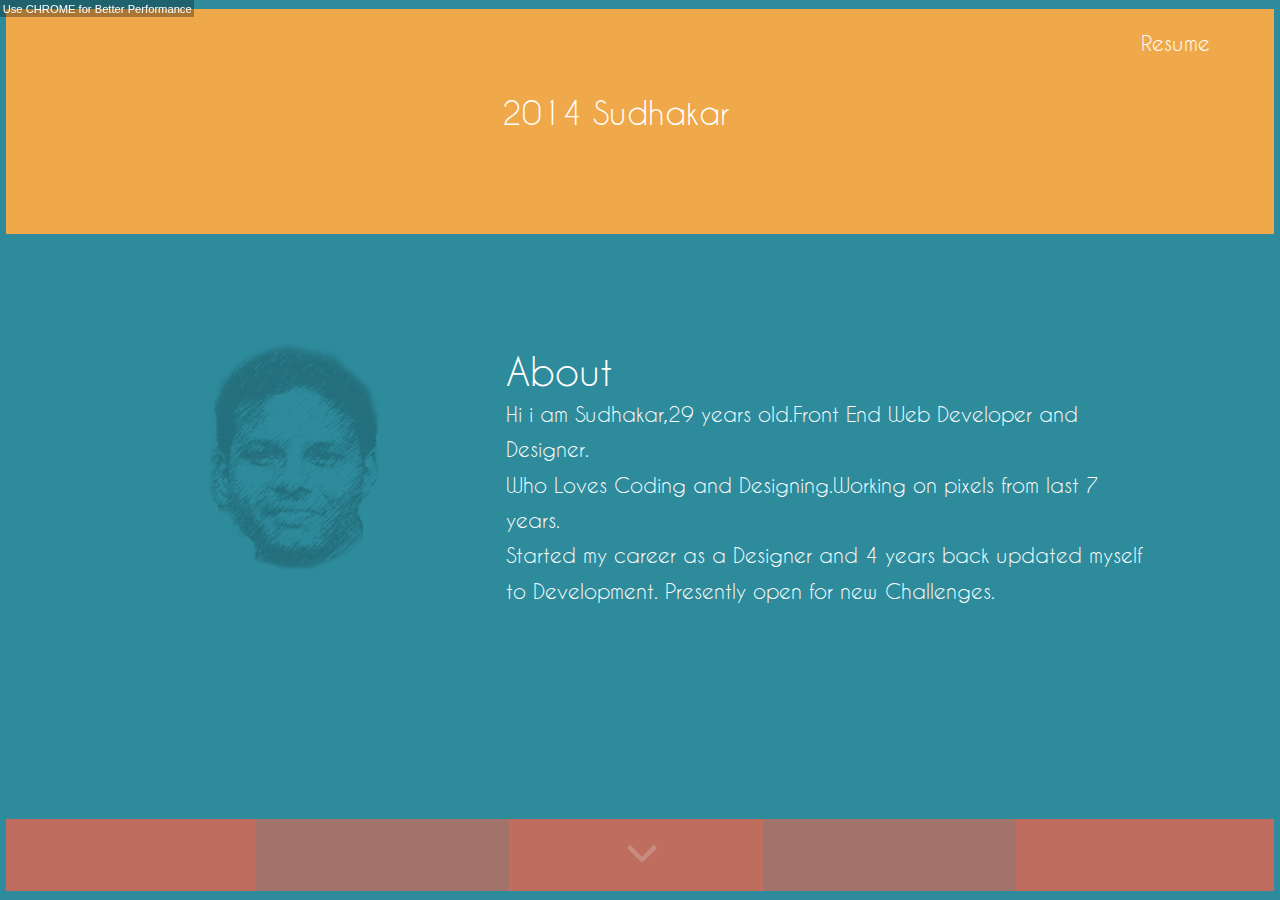
<file: index.html>
<!DOCTYPE HTML>
<html lang="en-US">
<head>
	<meta name="keywords" content="Sudhakar Hyderabad Front End Developer | Designer,Narasimha Sudhakar web developer,UI Designer,design,web, branding, corporate design, print">
	<meta name="viewport" content="width=device-width, initial-scale=1.0">
	<title>Sasudhakar | Ux-Designer | Ui-Developer</title>
	<link rel="shortcut icon" href="images/favicon.ico">
	<link rel="stylesheet" href="css/style.css" />
<!--[if lt IE 8]><link rel="stylesheet" href="css/ie-8.css" /> <![endif]-->
<!--[if IE 8]><link rel="stylesheet" href="css/ie-8.css" /> <![endif]-->

	<style type="text/css">
		
		
	</style>
</head>
<body>
	<div class="brw-msg"><p>Use CHROME for Better Performance</p></div>
	<div class="ie-msg"><p>Please kill ie-8 and less than that...</p></div>
	<div id="main" class="main">
		<header class="header" id="header">
				<div class="center-wrapper">
					
					 
					 <div class="header-main">
						<h1 class="slide-out"> 2014 Sudhakar 
							
						</h1>
						<h1 class="slide-in">
						narasimhaSudhakar.s@gmail.com <h1>
						
						<h3 class="phone">
						91+ 7799633265
					</h3>
					 </div>	
					<p><a href="images/sudhakar_resume.pdf" target="_blank">Resume</a></p>
				</div>
				<!-- center-wrapper -->
		</header> 
		<!--header-->
		
		
		<header class="header-r">
					<div class="center-wrapper">
						<h1 class="mail-r">
							 narasimhaSudhakar.s@gmail.com
						</h1>
						<h3 class="phone-r">
							91+ 7799633265
						</h3>
						
					</div>
					<p><a href="images/sudhakar_resume.pdf"target="_blank">resume</a></p>
		</header>
		<!-- header for responsive -->
		<div class="home-btn"></div>
		
		<section class="about" id="about">
				<img src="images/photo.png" alt="" class="photo" />
				<h2>About</h2>
				<div class="about-details " id="about-details">
					<p>Hi i am Sudhakar,29 years old.Front End Web Developer and Designer.</p>
					<p>Who Loves Coding and Designing.Working on pixels from last 7 years.</p>
					<p>Started my career as a Designer and 4 years back updated myself to Development. Presently open for new Challenges.</p>
				</div>
				<!-- about-details -->
				
		</section>
		<!-- about -->
		
		<section class="about-r">
				<img src="images/photo.png" alt="" class="photo-r" />
				<h2>About</h2>
				<div class="about-details-r">
					<p>Hi i am Sudhakar,29 years old.Front End Web Developer and Designer.
						Who Loves Coding and Designing.Working on pixels from last 7 years.</p>
					<p>Started my career as a Designer and 4 years back updated myself to Development. Presently open for new Challenges.</p>
				</div>
				<!-- about-details for responsive-->
				
		</section>
		<!-- about for responsive-->
		
		<section id="works-gallery" class="works-gallery">
			<div class="arrow" id="arrow">
				<img src="images/down-arrow.png" alt="" />
			</div>
			
			<nav class="nav" id="nav">
				<a href="project-1" class="projects" id="project-1">
					<div class="project-details-1 project-details">
						<h3 class="project-title">Darsh Entertainment</h3>
						<h3 class="project-line"></h3>
						<h3 class="project-year">2010</h3>
						<div class="project-icon"><img src="images/Darsh_logo.png" alt="" width="120px" height="120px"/></div>
					</div>
					
					<div class="project-content-1 contents">
						<div class="wrapper">
							<h2>About</h2>
							<p>Darsh Entertainment has been in the field of entertainment from the year 2008.Experts in the field of Conference management,
							Entertainment shows,Corporate Events,Weddings etc.</p>
							<p>Single page site with parallax and with some colour full graphics and interesting theme. 
							Entire site was developed according to there requirement.i played a key role  in designing and development of this entire site </p>
							
							<div class="img-1"></div>
							<h2>Technology</h2>
							<p>We worked with Photoshop,html,css,jquery for this project,and mainly focused on multi-browser compatibility and this site will
							work good even in ie7.our group worked very closely with the client for the development of this site.
							</p>
							
							<div class="img-2"></div>
							<h2>Credits</h2>
							<p>Designed and Developed by the MediaLive Team.</p>
							<p>One of the early projects of our company.</p>
							<p>Link : http://hyderabadeventmanagement.com/</p>
							<div class="img-3"></div>
							
							<div class="nav-arrows">
								<img src="images/icon.png" alt="" class="right" />
								<img src="images/icon_l.png" alt="" class="left" />
							</div>
							<!-- nav-arrows -->
						</div>
						<!--  wrapper-->
					</div>
					<!--project-content-1  -->
				</a>
				
				<a href="project-2" class="projects" id="project-2">
					<div class="project-details-2 project-details">
						<h3 class="project-title">MediaLive Casino</h3>
						<h3 class="project-line"></h3>
						<h3 class="project-year">2010</h3>
						<div class="project-icon"><img src="images/medialive_logo.png" alt="" width="120px" height="120px"/></div>
					</div>
					
					<div class="project-content-2 contents">
						<div class="wrapper">
							<h2>About</h2>
							<p>Medialive is my old company in bangalore which got closed recently.medialive is a online casino gaming company.what ever we 
							worked is still running nicely in italy.</p>
							<p>This is Medialive's official website,which is a italy based company.</p>
							<div class="img-1"></div>
							
							<h2>Technology</h2>
							<p>Here in this project i worked on html,css,jquery and on photoshop too.mainly focused on loading time and browser issues.
							</p>
							<div class="img-2"></div>
							
							<h2>Credits</h2>
							<p>Designed and Developed by the MediaLive Team.</p>
							<p>One of the early projects of our company.</p>
							<p>Link : http://medialivecasino.com/</p>
							<div class="img-3"></div>
							
							<div class="nav-arrows">
								<img src="images/icon.png" alt="" class="right" />
								<img src="images/icon_l.png" alt="" class="left" />
								
							</div>
							<!-- nav-arrows -->
						</div>
						<!--  wrapper-->
					</div>
					<!--project-content-2  -->
				</a>
				
				<a href="project-3" class="projects" id="project-3">
					<div class="project-details-3 project-details">
						<h3 class="project-title">Bestonlinecasinos</h3>
						<h3 class="project-line"></h3>
						<h3 class="project-year">2011</h3>
						<div class="project-icon"><img src="images/casino.png" alt="" width="120px" height="120px"/></div>
					</div>
					
					<div class="project-content-3 contents">
						<div class="wrapper">
							<h2>About</h2>
							<p>Best online casinos is a site for online casino players which was a casino games based site.one of the biggest project for Medialive.
							This client needs his website to update very frequently.</p>
							<div class="img-1"></div>
							
							<h2>Technology</h2>
							<p>In this project i worked on html,css,jquery and on photoshop too.mainly focused on loading time, browser issues,and on responsive design too.
							</p>
							<div class="img-2"></div>
							
							<h2>Credits</h2>
							<p>Designed and Developed by the Medialive.</p>
							<p>One of the early projects of Medialive.</p>
							<p>Link : http://bestonlinecasinos.com/</p>
							<div class="img-3"></div>
							<div class="nav-arrows">
								<img src="images/icon.png" alt="" class="right" />
								<img src="images/icon_l.png" alt="" class="left" />
								
							</div>
							<!-- nav-arrows -->
						</div>
						<!--  wrapper-->
					</div>
					<!--project-content-3  -->
				</a>
				
				<a href="project-4" class="projects" id="project-4">
					<div class="project-details-4 project-details">
						<h3 class="project-title">3d-Elements</h3>
						<h3 class="project-line"></h3>
						<h3 class="project-year">2012</h3>
						<div class="project-icon"><img src="images/3d-elements_logo.png" alt="" width="120px" height="120px"/></div>
					</div>
					
					<div class="project-content-4 contents">
						<div class="wrapper">
							<h2>About</h2>
							<p>3D-ELEMENTS is my present company which is web-multimedia based company located in Hyderabad and Vijayawada.its a startup company with
							minimum number of employees.i am one of the senior in the company.company services involved 2d,3d games and audio video editing too.</p>
							<p>Presently i am working with this company.which provides wide range of web-multimedia solutions includes 2d,3d animations,  
							game development and audio-video editing too</p>
							<div class="img-1"></div>
							
							<h2>Technology</h2>
							<p>This project was completely done by me which includes photoshop work too.and its a responsive design.and with some nice logics.
							technologies used in this project are Photoshop, HTML, CSS, /Javascript, Jquery, Dreamweaver.
							</p>
							<div class="img-2"></div>
							
							<h2>Credits</h2>
							<p>Designed and Developed by the 3DELEMENTS.</p>
							<p>One of the early projects of 3DELEMENTS.</p>
							<p>Link : http://3d-elements.in/</p>
							<div class="img-3"></div>
							
							<div class="nav-arrows">
								<img src="images/icon.png" alt="" class="right" />
								<img src="images/icon_l.png" alt="" class="left" />
								
							</div>
							<!-- nav-arrows -->
						</div>
						<!--  wrapper-->
					</div>
					<!--project-content-4  -->
				</a>
				
				<a href="project-5" class="projects" id="project-5">
					<div class="project-details-5 project-details">
						<h3 class="project-title">Penshell Desgin</h3>
						<h3 class="project-line"></h3>
						<h3 class="project-year">2013</h3>
						<div class="project-icon"><img src="images/penshell-design_logo.png" alt="" width="120px" height="120px"/></div>
					</div>
					
					<div class="project-content-5 contents">
						<div class="wrapper">
								<h2>About</h2>
							
							<p>Penshell Design is a Architecture company which is located in Hyderabad.there services includes interior designing,architecture designing etc.</p>
							<div class="img-1"></div>
							
							<h2>Technology</h2>
							<p>We worked with Photoshop,HTML,CSS,Javascript,jquery for this project,and mainly focused on multi-browser compatibility and this site will
							work good even in ie7.our group worked very closely with the client at the development of this site.
							</p>
							<div class="img-2"></div>
							
							<h2>Credits</h2>
							<p>Designed and Developed by the 3DELEMENTS Team.</p>
							<p>One of the early projects of our company.</p>
							<p>Link : http://penshelldesign.com/</p>
							<div class="img-3"></div>
							
							<div class="nav-arrows">
								<img src="images/icon.png" alt="" class="right" />
								<img src="images/icon_l.png" alt="" class="left" />
							</div>
							<!-- nav-arrows -->
						</div>
						<!--  wrapper-->
					</div>
					<!--project-content-5  -->
				</a>
			</nav>
			
		</section>
		<!-- section -->
		
		<div class="mobile-menu" /><!-- main -->
	
	
</body>


<script type="text/javascript" src= "js/jquery.js"></script>
<script type="text/javascript" src="js/easing.js"></script>
<script type="text/javascript" src="js/script.js"></script>	
</html>
</file>
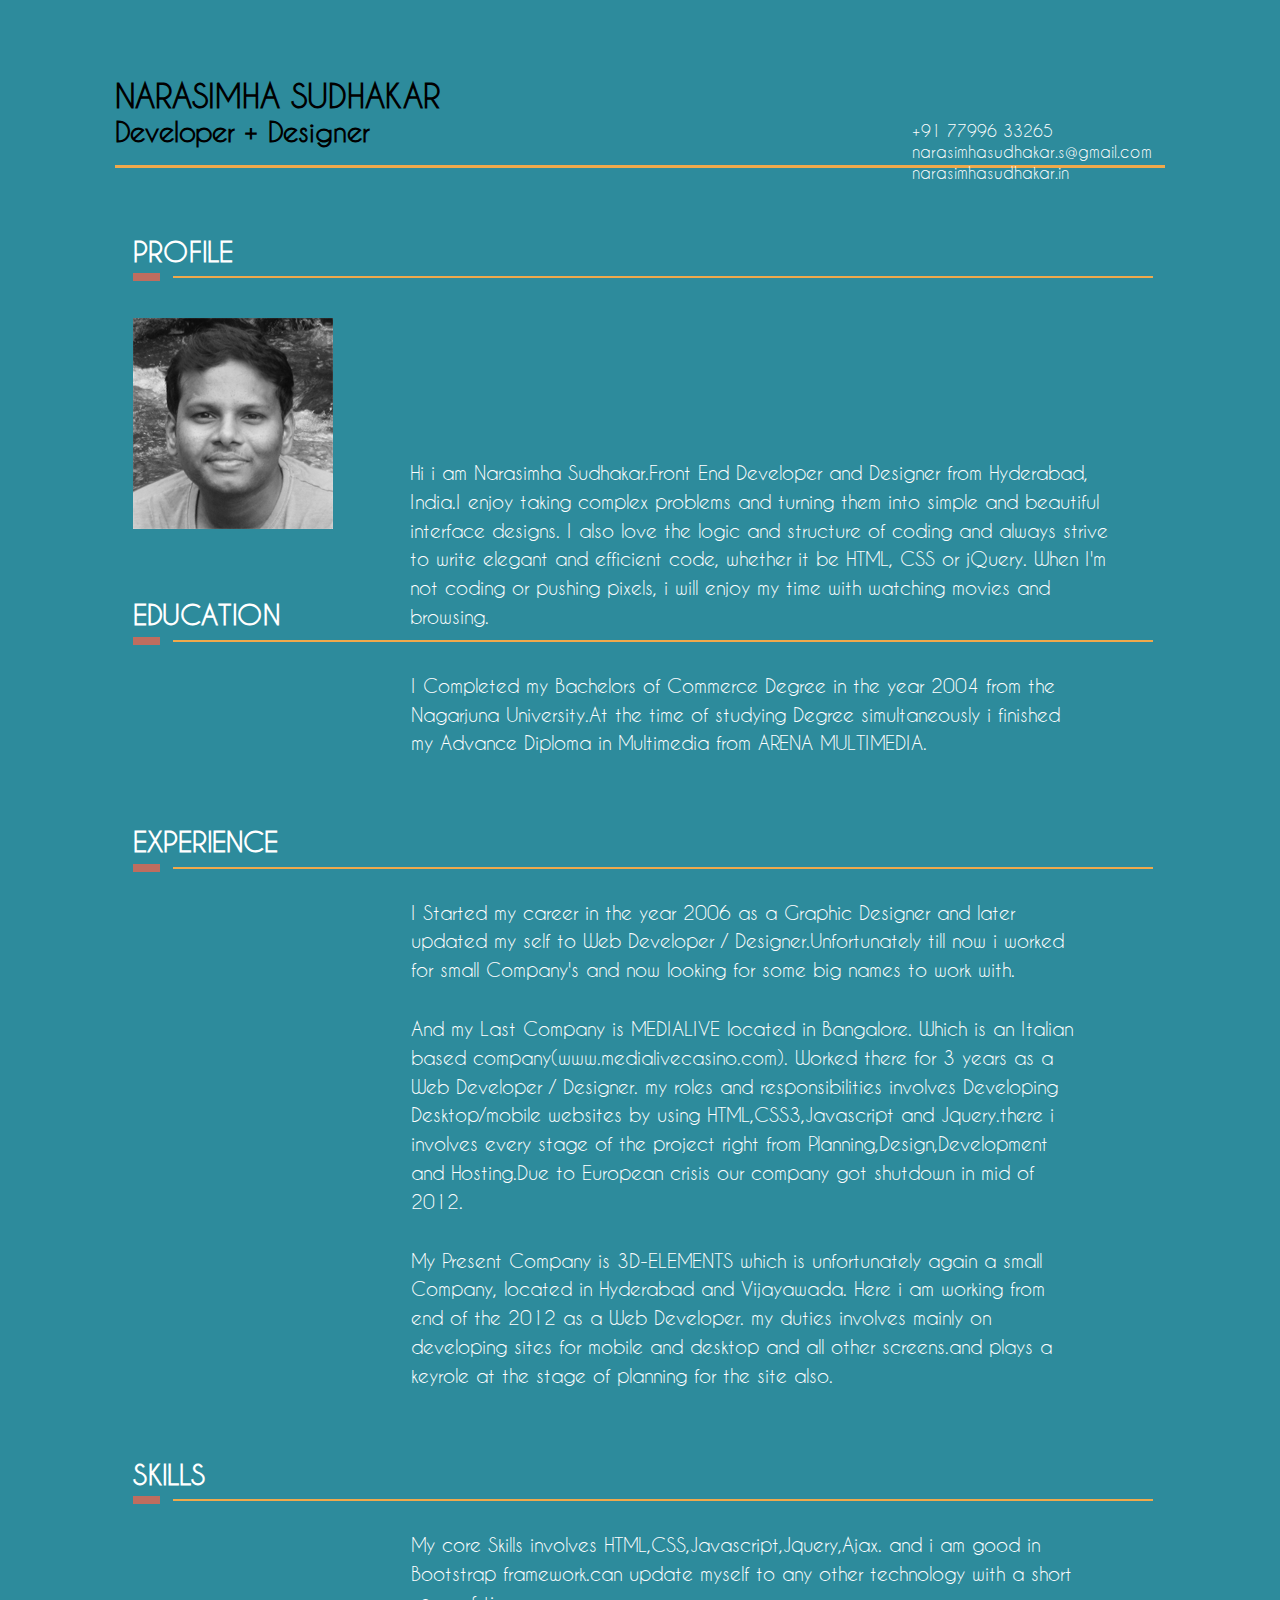
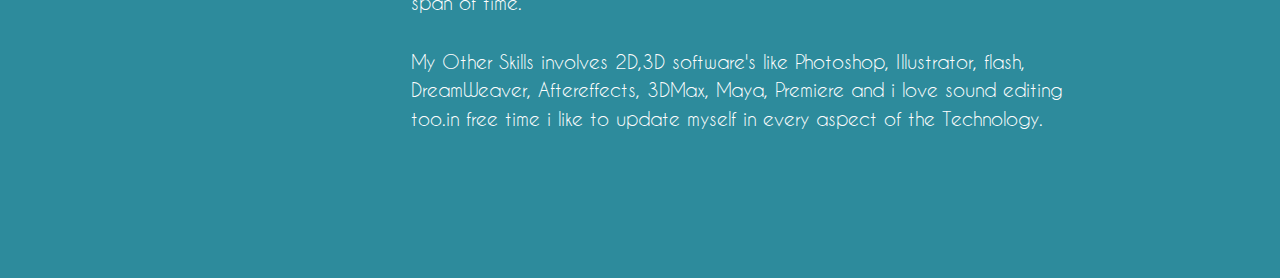
<file: resume.html>
<!DOCTYPE HTML>
<html lang="en-US">
<head>
	<meta charset="UTF-8">
	<title></title>
	<link rel="stylesheet" href="css/reset.css" />
	<style type="text/css">
	body{font-family:sudhakar;background:#2D8B9C;color:#fff}
	@font-face{font-family:sudhakar;src: url(../fonts/Caviar-Dreams/CaviarDreams.ttf);}
	h2{font-size:2em;font-weight:900;margin:.2em 0}
	.main{border-bottom:3px solid #EFA94B;display:block;width:100%;padding-bottom:1.2em}
	.name h2{color:#000}
	.name h3{font-size:1.7em;font-weight:800;color:#000}
	.container{margin:3.4em auto;width:85%;min-height:800px}
	.profile{display:inline-block;margin:1.2em}
	.contact{position:absolute;right:10%;top:13.7%;}
	.contact > h3{margin-bottom:.3em;}
	
	.sep h1{margin:1.2em 0 0 0;font-size:1.7em;font-weight:900}
	.sep:after{ background: none repeat scroll 0 0 #EFA94B;content: "";display: block;height: 2px;margin: -5px 0 0 40px;width: 95%;}
	.sep h1:after {background: none repeat scroll 0 0 #BE6D5F ;content: "";display: block;height: 0.3em;margin-top: 0.3em;width: 1em;}
	.photo{margin:40px 0}
	.cont {margin-left: 1.1em;}
	.desc{ font-size: 1.2em;left: 32%;line-height: 1.5em;position: absolute;top:51%;width: 55%;}
	.item{margin:70px 0}
	.edu p,.exp p,.other p{line-height:1.5em;font-size:1.2em;margin-top:30px;left: 27%;line-height: 1.5em;position:relative;width: 65%}
	</style>
</head>
<body>
	<div class="container">
		<div class="profile">
			<div class="main">
				<div class="name">
					<h2>NARASIMHA SUDHAKAR</h2>
					<h3>Developer + Designer</h3>
				</div>
				
				<div class="contact">
					<h3> +91 77996 33265</h3>
					<h3> narasimhasudhakar.s@gmail.com</h3>
					<h3> narasimhasudhakar.in</h3>
				</div>
			</div>
			
			<div class="cont">
				<div class="pro item">
					<div class="sep"><h1>PROFILE</h1></div>
				<div class="photo">
					<img src="images/s-photo.png" alt="" />
				</div>
				<div class="desc">
				<p> Hi i am Narasimha Sudhakar.Front End Developer and Designer  from Hyderabad, India.I enjoy taking complex problems and turning them into
				simple and beautiful interface designs. 
				I also love the logic and structure of coding and always strive to write elegant and efficient code, whether it be HTML, CSS or jQuery.
				When I'm not coding or pushing pixels, i will enjoy my time with watching movies and browsing. </p>
				</div>	
				</div>
				<div class="edu item" >
					<div class="sep"><h1>EDUCATION</h1></div>
					<P>I Completed my Bachelors of Commerce Degree in the year 2004 from the Nagarjuna University.At the time of studying Degree simultaneously
						i finished my Advance Diploma in Multimedia from ARENA MULTIMEDIA.</P>
				</div>
				
				<div class="exp item">
					<div class="sep"><h1>EXPERIENCE</h1></div>
					
					<P>I Started my career in the year 2006 as a Graphic Designer and later updated my self to Web Developer / Designer.Unfortunately till now i worked
						for small Company's and now looking for some big names to work with.
					</P>
					
					<P>And my Last Company is MEDIALIVE located in Bangalore. Which is an Italian based company(www.medialivecasino.com). Worked there for 3 years as a Web Developer / Designer.
						my roles and responsibilities involves Developing Desktop/mobile websites by using HTML,CSS3,Javascript and Jquery.there i involves every stage of the project right from
						Planning,Design,Development and Hosting.Due to European crisis our company got shutdown in mid of 2012.
					</P>					
					
					<P>My Present Company is 3D-ELEMENTS which is unfortunately again a small Company, located in Hyderabad and Vijayawada.
					Here i am working from end of the 2012 as a Web Developer. my duties involves mainly on developing sites for mobile and desktop and all 
					other screens.and plays a keyrole at the stage of  planning for the site also. 
					</P>
				</div>
				
				<div class="other item">
					<div class="sep"><h1>SKILLS</h1></div>	
					<p>My core Skills involves HTML,CSS,Javascript,Jquery,Ajax. and i am good in Bootstrap framework.can update myself to any other technology with
					a short span of time.
					</p>
					<p>My Other Skills involves 2D,3D software's like Photoshop, Illustrator, flash, DreamWeaver, Aftereffects, 3DMax, Maya, Premiere and i love sound editing too.in free time
					i like to update myself in every aspect of the Technology.
					</p>
				</div>	
			</div>
		</div>
		
		
	</div>
	<!-- container -->
</body>
</html>
</file>
<file: css/style.css>
@font-face{font-family:sudhakar;src: url(../fonts/Caviar-Dreams/CaviarDreams.ttf);}
		body{background:#2d8b9c;color:#fff;overflow:scroll}
		*,body{margin:0px;padding:0px;font-family:sudhakar;font-weight:400}
		.ie-msg{display:none}
		.brw-msg{background:rgba(0,0,0,.3);position:fixed;top:0%;left:0%;z-index:300;padding:.21%}
		.brw-msg p{color:#fff;font-size:.7em;font-family:arial}
		.header-r,.about-r{display:none}
		#main{margin:.7% auto;width:99%;}
		#header{background:#efa94b;color:#fff;position:absolute;width:99%}
		.clearfix{clear:both;display: block;}
		#contact{display:inline-block;position:absolute;width:99%;background:#90C5BB;z-index:-2;height:40px;padding:30px 0px;text-align:center}
		#contact p{font-size:20px}
		#about{margin-top:2%;position:absolute;top:32%;left:39.5%;z-index:0;width:50%}
		#about h2{display:inline;font-size:2.4em;position:relative;top:.9em}
		#about p{font-size:1.3em;line-height:1.7em}
		#about .about-details{margin-top:6%}
		.photo{left:-47%;position:absolute;top:10%;}
		#works-gallery {position: absolute;top: 0px;width:99%;margin:0 auto;z-index:1;height:8%;display:inline-block;cursor:pointer;background:#B9D2CF}
		.works-gallery nav a {display:block;height:100%;overflow:hidden;position:absolute;width:20.5%;z-index:4;}nav{text-align:center;width:100%}
		nav a.projects{display: inline-block;margin-left: -4px;width: 20.50%;color:#f3f3f3;text-decoration:none}
		nav a#project-1{background:#be6d5f;left:0%}
		nav a#project-2{background:#a1736b;left:20%}
		nav a#project-3{background:#be6d5f;left:40%}
		nav a#project-4{background:#a1736b;left:60%}
		nav a#project-5{background:#be6d5f;;left:80%}
		.arrow{display:inline-block;position:absolute;top:23%;z-index:100;left:49%;opacity:.2}
		.project-title{font-size:24px;margin:130px 0 10px}
		.project-line {background: none repeat scroll 0 0 #FFFFFF;height:1px;margin-left:14%;width:70%;}
		.project-year{margin:10px 0}
		#header{height:25%}
		#header h1{position:absolute;text-align:center;left:39.1%;top:38%}
		#header .slide-in {left: 35%;display:none}
		#header h2{display:none}
		#header .mail{left:33.1%}
		#header p{position:absolute;top:10%;right:5%}
		#header p a{color:#fff;text-decoration:none;font-size:1.3em}
		.year{position:absolute;left:-60%}
		.mail{display:none}
		.phone{display:none;position:absolute;top:65%;left:43.5%;font-size:1.4em}
		.home-btn{display:none;cursor:pointer;width:25px;height:25px;background:url(../images/home.png)no-repeat;position:fixed;top:2%;right:5.5%;z-index:200}
		.contents{display:inline-block;width:70%;margin:2.2em auto}
		.contents .wrapper .img-1,.contents .wrapper .img-2,.contents .wrapper .img-3{width:100%;background-attachment:fixed;background-repeat:no-repeat;
							background-position:49.2%;display:inline-block;margin:30px 0;}
		.contents .wrapper .img-1{background-position:49.3% 0%}
		.contents .wrapper .img-2{background-position:49.3% 50%}			
		.contents .wrapper .img-3{background-position:49.3% 100%}		
		.contents .wrapper h2{font-size:2.4em;margin:.2 0px}
		.contents .wrapper p{font-size:1.2em;margin:1em 10px;text-align:left}
		.contents .wrapper .nav-arrows{display:none}
		.contents .wrapper .right{position:fixed;left:95%;top:52%;z-index:100;opacity:.2}
		.contents .wrapper .left{position:fixed;left:3%;top:52%;z-index:100;opacity:.2}
		.contents h2{margin-left:1em}
		.mobile-menu{display:none}
		
		/*mobile styles*/
		@media only screen and (max-width:1024px){
			body{width:100%;margin:0 auto;text-align:center}
			.brw-msg {display:none}
			#works-gallery,.year,.name,.mail,.phone,.header,.about{display:none !important}
			{display:none}
			a{text-decoration:none;color:#fff;}
			
			.header-r{display:block;background:#EFA94B;width:100%;padding:1em 0 0;}
			.header-r .mail-r{font-size:1.1em}
			.header-r .phone-r{font-size:.8em;margin:.1em 0 0;}
			.header-r p{font-size:.8em;text-align:right;padding-bottom:2px;margin-right:.5em;letter-spacing:.1em;text-transform:capitalize}
			
			.about-r{display:block;padding:1em}
			.about-r .photo-r{width:30%;margin:1em 0 -1em;}
			.about-r h2{margin:1em 0 0.2em;font-size:2em}
			.about-details-r > p {font-size: 1.1em;margin: 0.2em;text-align: left;line-height:1.4em}
			
			.mobile-menu {display:block;width:100%;margin:.5em 0 0;}
			.mobile-menu > h2{margin:2em 0 0;cursor:pointer;padding:.5em 0;background:#333;border-radius:11em 11em 0 0}
			.mobile-menu ul li{;border-bottom:1px solid #333;list-style:none;background:#BE6D5F;padding:.8em;cursor:pointer}
			
			
			div.projects-r{background:#0b404a;line-height:1.3em}
			.projects-r h2{font-size:1em;background:#00ABCE;padding:.2em;margin:.3em 0 }
			.projects-r h2:first-child{margin-top:0}
			.projects-r p{margin:.5em 0 0;font-size:0.9em;padding-bottom:.3em}
			.projects-r p:last-child{padding-bottom:.1em}
			.projects-r .img-1{background:url(../images/Darsh-page-1_m.png) no-repeat ;width:90%;height:200px;display:block;margin:1em auto}
			.projects-r .img-2{background:url(../images/Darsh-page-1_m.png) no-repeat 0 -210px;width:90%;height:200px;display:block;margin:1em auto}
			.projects-r .img-3{background:url(../images/Darsh-page-1_m.png) no-repeat 0 -410px;width:90%;height:200px;display:block;margin:1em auto 0;padding-bottom:1em}
			
			.project-2-r .img-1{background:url(../images/media-page-1_m.png) no-repeat ;width:90%;height:200px;display:block;margin:1em auto}
			.project-2-r .img-2{background:url(../images/media-page-1_m.png) no-repeat 0 -210px;width:90%;height:200px;display:block;margin:1em auto}
			.project-2-r .img-3{background:url(../images/media-page-1_m.png) no-repeat 0 -310px;width:90%;height:200px;display:block;margin:1em auto 0;}
			
			.project-3-r .img-1{background:url(../images/best-page-1_m.png) no-repeat ;width:90%;height:200px;display:block;margin:1em auto}
			.project-3-r .img-2{background:url(../images/best-page-1_m.png) no-repeat 0 -210px;width:90%;height:200px;display:block;margin:1em auto}
			.project-3-r .img-3{background:url(../images/best-page-1_m.png) no-repeat 0 -410px;width:90%;height:200px;display:block;margin:1em auto 0;padding-bottom:1em}
			
			.project-4-r .img-1{background:url(../images/3d-page-1_m.png) no-repeat ;width:90%;height:200px;display:block;margin:1em auto}
			.project-4-r .img-2{background:url(../images/3d-page-1_m.png) no-repeat 0 -210px;width:90%;height:200px;display:block;margin:1em auto}
			.project-4-r .img-3{background:url(../images/3d-page-1_m.png) no-repeat 0 -350px;width:90%;height:200px;display:block;margin:1em auto 0;padding-bottom:2em}
			
			.project-5-r .img-1{background:url(../images/pen-page-1_m.png) no-repeat ;width:90%;height:200px;display:block;margin:1em auto}
			.project-5-r .img-2{background:url(../images/pen-page-1_m.png) no-repeat 0 -210px;width:90%;height:200px;display:block;margin:1em auto}
			.project-5-r .img-3{background:url(../images/pen-page-1_m.png) no-repeat 0 -410px;width:90%;height:200px;display:block;margin:1em auto 0;padding-bottom:3em}
			
			
		}
		/*mobile portrait*/
		@media only screen and (min-width:320px) and (max-width:400px){
			.projects-r .img-1{background-position:-90px 0px;width:100%}
			.projects-r .img-2{background-position:-90px -210px;width:100%}
			.projects-r .img-3{background-position:-90px -410px;width:100%}
		}		
		/*tablet styles*/
		@media only screen and (min-width:768px) and (max-width:1024px){
			.header-r{padding:2em 0 .51em;}
			.header-r .mail-r{margin-bottom:.2em;font-size:1.6em}
			.header-r .phone-r{font-size:1.2em;}
			.header-r p{font-size:1em;margin-right:1.5em}
			
			.about-r .photo-r{width:20%}
			.about-r .about-details-r{margin-left:10%;}
			.about-r h2{margin:1em 0 0.8em}
			
			.mobile-menu{margin-top:5em}
			
			.projects-r .img-1{background:url("../images/Darsh-page-1.png") no-repeat scroll 0 0 rgba(0, 0, 0, 0);height:400px;width:94%}
			.projects-r .img-2{background:url("../images/Darsh-page-1.png") no-repeat scroll 0 -400px rgba(0, 0, 0, 0);height:400px;width:94%}
			.projects-r .img-3{background:url("../images/Darsh-page-1.png") no-repeat scroll 0 -850px rgba(0, 0, 0, 0);height:400px;width:94%;padding-bottom:8em}
			
			.project-2-r .img-1{background:url("../images/media-page-1.png") no-repeat scroll 0 0 rgba(0, 0, 0, 0);height:400px;width:94%}
			.project-2-r .img-2{background:url("../images/media-page-1.png") no-repeat scroll 0 -400px rgba(0, 0, 0, 0);height:400px;width:94%}
			.project-2-r .img-3{background:url("../images/media-page-1.png") no-repeat scroll 0 -850px rgba(0, 0, 0, 0);height:400px;width:94%;}
			
			.project-3-r .img-1{background:url("../images/best-page-1.png") no-repeat scroll 0 0 rgba(0, 0, 0, 0);height:400px;width:94%}
			.project-3-r .img-2{background:url("../images/best-page-1.png") no-repeat scroll 0 -400px rgba(0, 0, 0, 0);height:400px;width:94%}
			.project-3-r .img-3{background:url("../images/best-page-1.png") no-repeat scroll 0 -850px rgba(0, 0, 0, 0);height:400px;width:94%;padding-bottom:8em}
			
			.project-4-r .img-1{background:url("../images/3d-page-1.png") no-repeat scroll 0 0 rgba(0, 0, 0, 0);height:400px;width:94%}
			.project-4-r .img-2{background:url("../images/3d-page-1.png") no-repeat scroll 0 -400px rgba(0, 0, 0, 0);height:400px;width:94%}
			.project-4-r .img-3{background:url("../images/3d-page-1.png") no-repeat scroll 0 -850px rgba(0, 0, 0, 0);height:400px;width:94%;padding-bottom:8em}
			
			.project-5-r .img-1{background:url("../images/pen-page-1.png") no-repeat scroll 0 0 rgba(0, 0, 0, 0);height:400px;width:94%}
			.project-5-r .img-2{background:url("../images/pen-page-1.png") no-repeat scroll 0 -400px rgba(0, 0, 0, 0);height:400px;width:94%}
			.project-5-r .img-3{background:url("../images/pen-page-1.png") no-repeat scroll 0 -850px rgba(0, 0, 0, 0);height:400px;width:94%;padding-bottom:8em}
		}
		
		
		/*mobile styles*/
	/* 	@media screen and (min-width: 0px) and (max-width: 480px) { 
				#main{width:80%;margin:0 auto;display:inline-block} 
				#header{height:15%;}
				#header h1{display:none}
				#header  .mail{left:17% !important;display:block !important;top:45% !important;font-size:1.3em}
				#header  .phone{font-size:.9em;left:35%;display:block !important;top:25%}
				#header p{font-size:.8em}
				#about{top:8.5%;left:0%;margin-top:11em;padding:10px 20px;width:90%;font-size:100%}
				#about .photo{width:5em;height:7em;left:36%;top:-6.5em}
				#about h2{display:none}	
				#about p{font-size:1.3em;line-height:1.5em;text-align:center}	
				
				#works-gallery{height:auto !important;left:auto;top:540px !important;width:100%} 
				.projects{left:0 !important;display:block;width:100% !important ;position:relative !important;padding:1em 0;top:0 !important;
								margin:-3px !important;border:1px solid #000 !important}	
				.project-details h3{display:block;margin:0;font-size:1.4em}
				.arrow,h3.project-line,.project-icon,.nav-arrows{display:none;}		
				.project-details{margin-top:1em}	
				
				.contents .wrapper h2{font-size:1.5em;margin-left:0}
				.contents {width:90%;margin:1.2em auto}
								
				.project-content-1 .img-1,.project-content-1 .img-2,.project-content-1 .img-3{
				background:url("../images/darsh-page-1_m.png") !important;height:10em !important;}
				.project-content-1 .img-2{background-position:0 50% !important}
				.project-content-1 .img-3{background-position:0 100% !important}
				
				.project-content-2 .img-1,.project-content-2 .img-2,.project-content-2 .img-3{
				background:url("../images/media-page-1_m.png") !important;height:10em !important;}
				.project-content-2 .img-2{background-position:0 50% !important}
				.project-content-2 .img-3{background-position:0 100% !important}
				
				.project-content-3 .img-1,.project-content-3 .img-2,.project-content-3 .img-3{
				background:url("../images/best-page-1_m.png") !important;height:10em !important;}
				.project-content-3 .img-2{background-position:0 50% !important}
				.project-content-3 .img-3{background-position:0 100% !important}
				
				.project-content-4 .img-1,.project-content-4 .img-2,.project-content-4 .img-3{
				background:url("../images/3d-page-1_m.png") !important;height:10em !important;}
				.project-content-4 .img-2{background-position:0 50% !important}
				.project-content-4 .img-3{background-position:0 100% !important}
				
				.project-content-5 .img-1,.project-content-5 .img-2,.project-content-5 .img-3{
				background:url("../images/pen-page-1_m.png") !important;height:10em !important;}
				.project-content-5 .img-2{background-position:0 50% !important}
				.project-content-5 .img-3{background-position:0 100% !important}
		}
		 */
		/*tablet styles*/
		/* @media screen and (min-width:481px) and (max-width:768px) { 
		 #main{width:80%}
		#header{height:20%}
		#header h1{top:1.1em;}
		#header .mail{left:27.3% !important}
		#header .phone{top:3em}
		
		#about{padding:0;margin:0;left:33%;text-align:center;width:65%;}
		#about h2{top:0em}
		#about img{left:-13.4em}
		
		}
		
		@media screen and (min-width:768px)`and (max-wdith:1024px){
			#header .mail{left:31% !important}
		} */
</file>
<file: css/ie-8.css>
body{background:brown;font-size:10px}
p{font-size:60px}
#main{display:none}
.ie-msg{display:block}
</file>
